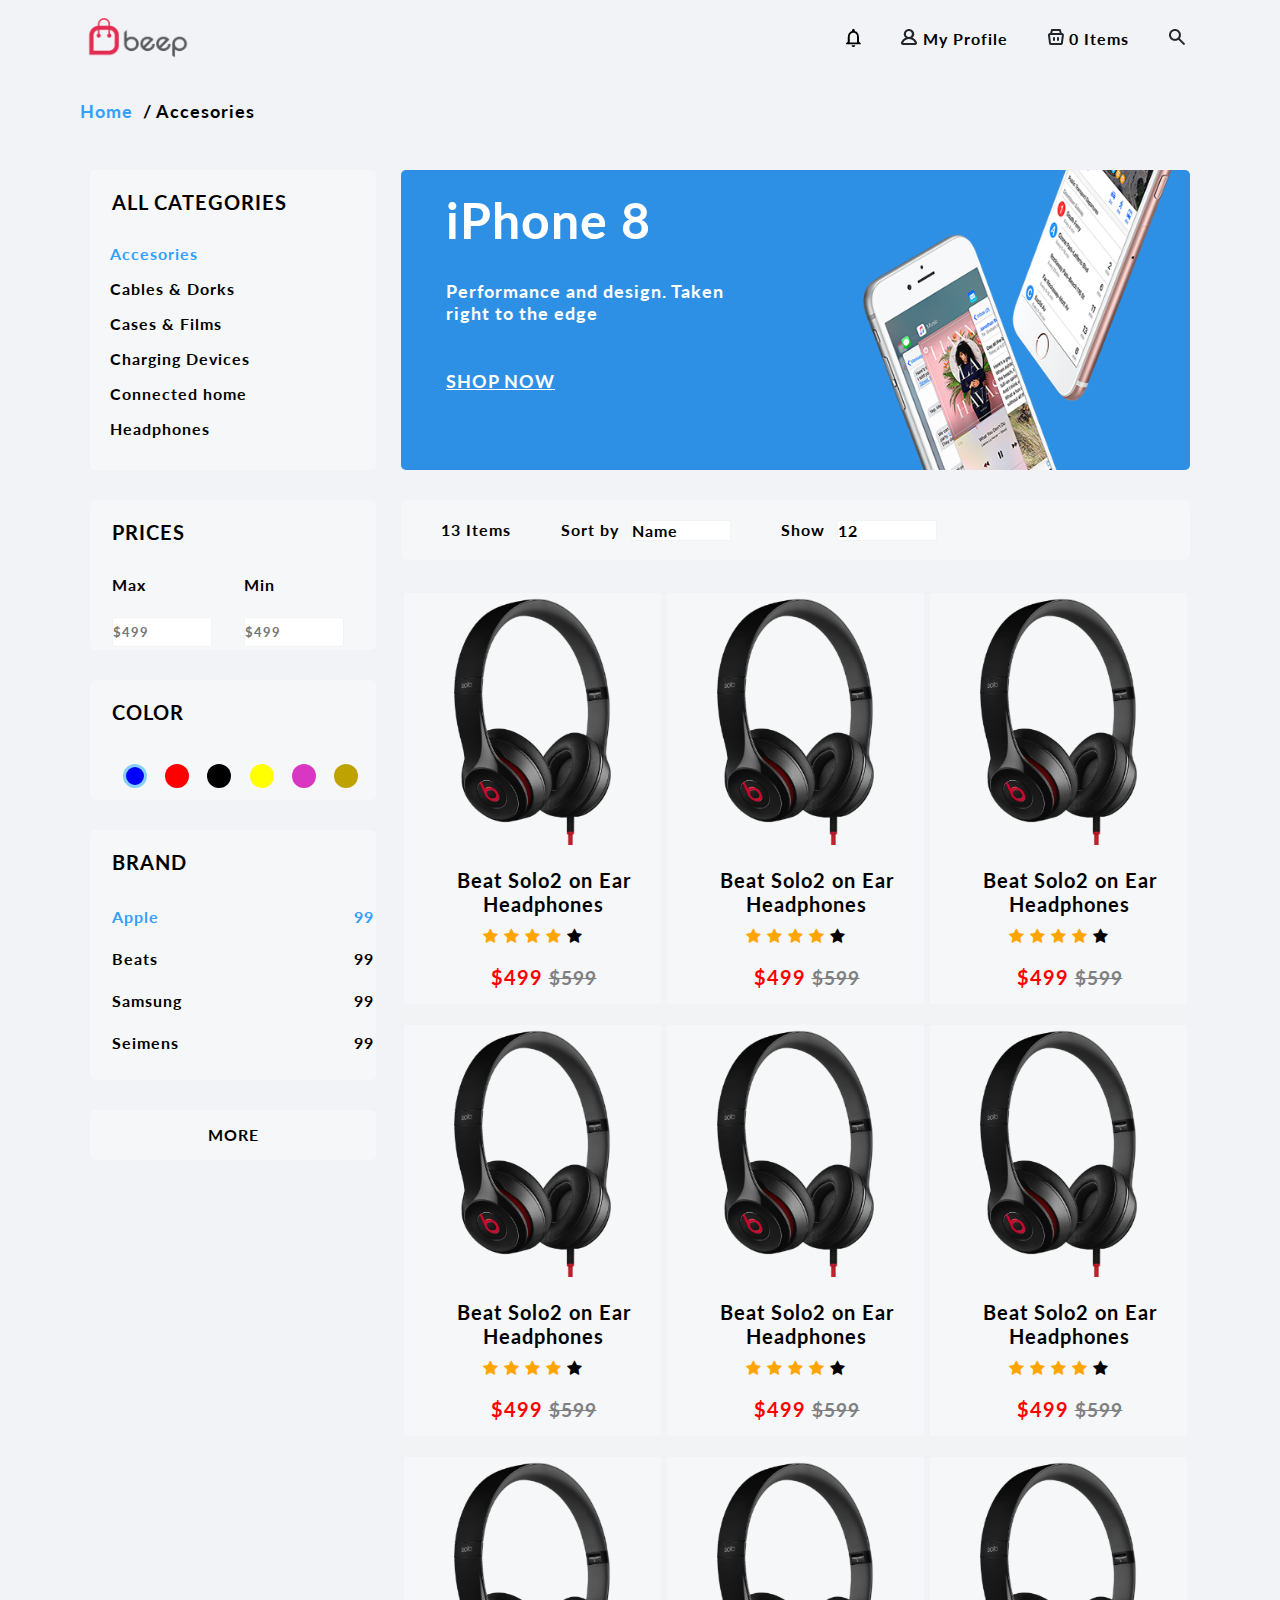
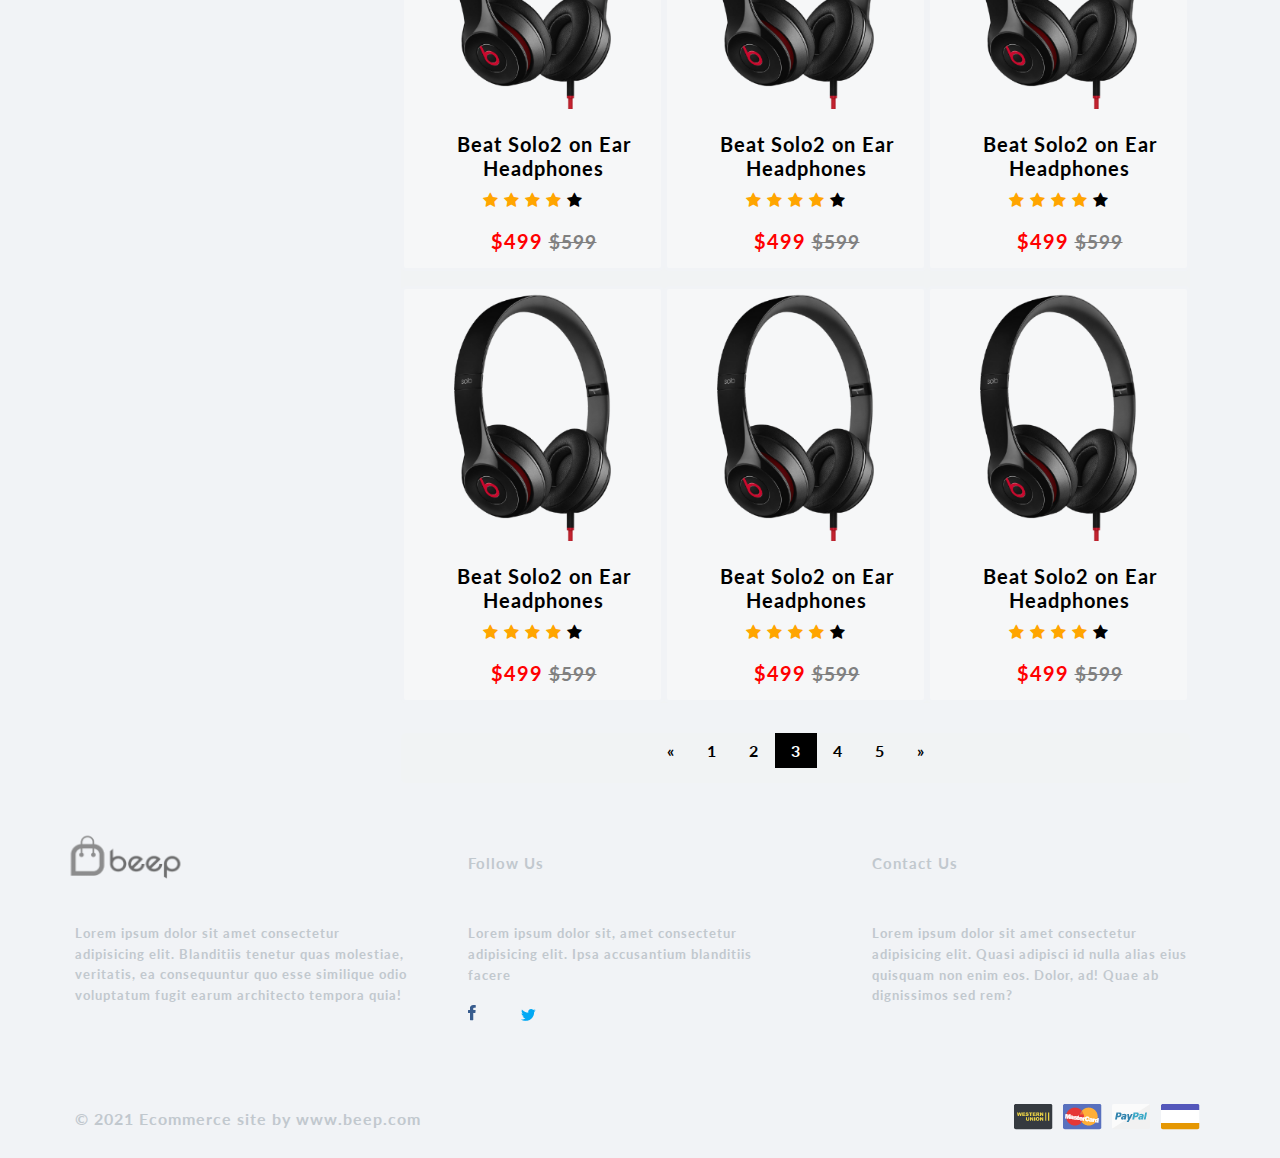
<file: index.html>
<!DOCTYPE html>
<html lang="en">
<head>
    <meta charset="UTF-8">
    <meta http-equiv="X-UA-Compatible" content="IE=edge">
    <meta name="viewport" content="width=device-width, initial-scale=1.0">
    <link rel="preconnect" href="https://fonts.gstatic.com">
    <link href="https://fonts.googleapis.com/css2?family=Lato:wght@300&display=swap" rel="stylesheet">
    <link rel="stylesheet" href="https://cdnjs.cloudflare.com/ajax/libs/font-awesome/4.7.0/css/font-awesome.min.css">
    <link rel="stylesheet" href="first_page.css">
    <title>beep | Welcome</title>
</head>
<body>
    <div class="container">
        <div class="navbar">
            <div class="logo">
                <img src="images/beep-1@2x.png" alt="" width="125px">
            </div>
            <nav>
                <ul>
                    <li><a href="#"><img src="images/Icon material-notifications-none.png" alt=""></a></li>
                    <li><a href="#"><img src="images/profile_close_2.png" alt=""></a>  My Profile</li>
                    <li><a href="#"><img src="images/bag_3.png" alt=""></a>  0 Items</li>
                    <li><a href="#"><img src="images/search-icon.png" alt=""></a></li>
                </ul>
            </nav>
        </div>
    </div>
    <div class="container">
        <p><a href="#" style="color: #33a0ff;">Home&nbsp;</a>&nbsp;/&nbsp;Accesories</p>
    </div>

    <div class="container">
        <div class="main">
            <div class="sidebar">
                    <div class="catgry">
                        <h4>ALL CATEGORIES</h4>
                        <ul>
                            <li><a href="#" style="color: #33a0ff;">Accesories</a></li>
                            <li><a href="#">Cables & Dorks</a></li>
                            <li><a href="#">Cases & Films</a></li>
                            <li><a href="#">Charging Devices</a></li>
                            <li><a href="#">Connected home</a></li>
                            <li><a href="#">Headphones</a></li>
                        </ul>
                    </div>
                    <div class="prices">
                        <h4>PRICES</h4>
                        <tr><td>&nbsp;</td></tr>
                        <table>
                          <tr>
                            <td style="width:100%">Max</td>
                            <td>Min</td>
                          </tr>
                          <tr><td>&nbsp;</td></tr>
                          <tr>
                            <td><input type="number" placeholder="$499"></td>
                            
                            <td><input type="number" placeholder="$499"></td>
                          </tr>
                        </table>
                    </div>
                    <div class="color">
                        <h4>COLOR</h4>
                        <div class="choose" style="display: flex;">
                            <div class="circles" style="background-color:blue ;"></div>
                            <div class="circles" style="background-color:red ;"></div>
                            <div class="circles" style="background-color:black ;"></div>
                            <div class="circles" style="background-color:yellow;"></div>
                            <div class="circles" style="background-color:rgb(218, 54, 196) ;"></div>
                            <div class="circles" style="background-color:rgb(190, 162, 0) ;"></div>
                        </div>
                    </div>
                    <div class="brand">
                        <h4>BRAND</h4>  
                        <table>
                            <tr><td>&nbsp;</td></tr>
                            <tr>
                                <td style="width:100%">Apple</td>
                                <td>99</td>
                            </tr>
                            <tr><td>&nbsp;</td></tr>
                            <tr>
                                <td>Beats</td>
                                <td>99</td>
                            </tr>
                            <tr><td>&nbsp;</td></tr>
                            <tr>
                                <td>Samsung</td>
                                <td>99</td>
                            </tr>
                            <tr><td>&nbsp;</td></tr>
                            <tr>
                                <td>Seimens</td>
                                <td>99</td>
                            </tr>
                        </table>
                    </div>
                    <div class="more">
                        MORE
                    </div>
            </div>

            <div class="details">
                <div class="header">
                    <p style="font-size:50px;">iPhone 8</p>
                    <div style="font-size: 16px; width: 400px;">
                        <p>Performance and design. Taken right to the edge</p>
                    </div>
                    <p style="text-decoration: underline; cursor: pointer;">SHOP NOW</p>
                </div>

                <div class="filter">
                  <div class="navbar">
                    <nav>
                        <ul style="float: left;">
                            <li id="filter_lis">13 Items</li>
                            <span>Sort by &nbsp;</span>
                            <li id="filter_lis">
                              <div class="dropdown">
                                <button class="dropbtn">Name</button>
                                <div class="dropdown-content">
                                  <a href="#">Price high to low</a>
                                  <a href="#">Price Low to high</a>
                                  <a href="#">Latest Trends</a>
                                </div>
                              </div>
                            </li>
                            <span>Show &nbsp;</span> 
                            <li id="filter_lis">
                              <div class="dropdown">
                                <button class="dropbtn">12</button>
                                <div class="dropdown-content">
                                  <a href="#">9</a>
                                  <a href="#">6</a>
                                  <a href="#">3</a>
                                </div>
                              </div>
                            </li>
                        </ul>
                    </nav>
                </div>
                </div>
                <div class="products">
                    <div class="row">
                        <div class="column">
                          <img src="images/Rectangle 5@2x.png" style="width:100%">
                          <h4>Beat Solo2 on Ear Headphones</h4>
                          <span class="fa fa-star checked"></span>
                          <span class="fa fa-star checked"></span>
                          <span class="fa fa-star checked"></span>
                          <span class="fa fa-star checked"></span>
                          <span class="fa fa-star"></span>
                          <h4>$499&nbsp;<s>$599</s></h4>
                        </div>
                        <div class="column">
                          <img src="images/Rectangle 5@2x.png" style="width:100%">
                          <h4>Beat Solo2 on Ear Headphones</h4>
                          <span class="fa fa-star checked"></span>
                          <span class="fa fa-star checked"></span>
                          <span class="fa fa-star checked"></span>
                          <span class="fa fa-star checked"></span>
                          <span class="fa fa-star"></span>
                          <h4>$499&nbsp;<s>$599</s></h4>
                        </div>
                        <div class="column">
                          <img src="images/Rectangle 5@2x.png" style="width:100%">
                          <h4>Beat Solo2 on Ear Headphones</h4>
                          <span class="fa fa-star checked"></span>
                          <span class="fa fa-star checked"></span>
                          <span class="fa fa-star checked"></span>
                          <span class="fa fa-star checked"></span>
                          <span class="fa fa-star"></span>
                          <h4>$499&nbsp;<s>$599</s></h4>
                        </div>
                      </div>
                      <div class="row">
                        <div class="column">
                          <img src="images/Rectangle 5@2x.png" style="width:100%">
                          <h4>Beat Solo2 on Ear Headphones</h4>
                          <span class="fa fa-star checked"></span>
                          <span class="fa fa-star checked"></span>
                          <span class="fa fa-star checked"></span>
                          <span class="fa fa-star checked"></span>
                          <span class="fa fa-star"></span>
                          <h4>$499&nbsp;<s>$599</s></h4>
                        </div>
                        <div class="column">
                          <img src="images/Rectangle 5@2x.png" style="width:100%">
                          <h4>Beat Solo2 on Ear Headphones</h4>
                          <span class="fa fa-star checked"></span>
                          <span class="fa fa-star checked"></span>
                          <span class="fa fa-star checked"></span>
                          <span class="fa fa-star checked"></span>
                          <span class="fa fa-star"></span>
                          <h4>$499&nbsp;<s>$599</s></h4>
                        </div>
                        <div class="column">
                          <img src="images/Rectangle 5@2x.png" style="width:100%">
                          <h4>Beat Solo2 on Ear Headphones</h4>
                          <span class="fa fa-star checked"></span>
                          <span class="fa fa-star checked"></span>
                          <span class="fa fa-star checked"></span>
                          <span class="fa fa-star checked"></span>
                          <span class="fa fa-star"></span>
                          <h4>$499&nbsp;<s>$599</s></h4>
                        </div>
                      </div>
                      <div class="row">
                        <div class="column">
                          <img src="images/Rectangle 5@2x.png" style="width:100%">
                          <h4>Beat Solo2 on Ear Headphones</h4>
                          <span class="fa fa-star checked"></span>
                          <span class="fa fa-star checked"></span>
                          <span class="fa fa-star checked"></span>
                          <span class="fa fa-star checked"></span>
                          <span class="fa fa-star"></span>
                          <h4>$499&nbsp;<s>$599</s></h4>
                        </div>
                        <div class="column">
                          <img src="images/Rectangle 5@2x.png" style="width:100%">
                          <h4>Beat Solo2 on Ear Headphones</h4>
                          <span class="fa fa-star checked"></span>
                          <span class="fa fa-star checked"></span>
                          <span class="fa fa-star checked"></span>
                          <span class="fa fa-star checked"></span>
                          <span class="fa fa-star"></span>
                          <h4>$499&nbsp;<s>$599</s></h4>
                        </div>
                        <div class="column">
                          <img src="images/Rectangle 5@2x.png" style="width:100%">
                          <h4>Beat Solo2 on Ear Headphones</h4>
                          <span class="fa fa-star checked"></span>
                          <span class="fa fa-star checked"></span>
                          <span class="fa fa-star checked"></span>
                          <span class="fa fa-star checked"></span>
                          <span class="fa fa-star"></span>
                          <h4>$499&nbsp;<s>$599</s></h4>
                        </div>
                      </div>
                      <div class="row">
                        <div class="column">
                          <img src="images/Rectangle 5@2x.png" style="width:100%">
                          <h4>Beat Solo2 on Ear Headphones</h4>
                          <span class="fa fa-star checked"></span>
                          <span class="fa fa-star checked"></span>
                          <span class="fa fa-star checked"></span>
                          <span class="fa fa-star checked"></span>
                          <span class="fa fa-star"></span>
                          <h4>$499&nbsp;<s>$599</s></h4>
                        </div>
                        <div class="column">
                          <img src="images/Rectangle 5@2x.png" style="width:100%">
                          <h4>Beat Solo2 on Ear Headphones</h4>
                          <span class="fa fa-star checked"></span>
                          <span class="fa fa-star checked"></span>
                          <span class="fa fa-star checked"></span>
                          <span class="fa fa-star checked"></span>
                          <span class="fa fa-star"></span>
                          <h4>$499&nbsp;<s>$599</s></h4>
                        </div>
                        <div class="column">
                          <img src="images/Rectangle 5@2x.png" style="width:100%">
                          <h4>Beat Solo2 on Ear Headphones</h4>
                          <span class="fa fa-star checked"></span>
                          <span class="fa fa-star checked"></span>
                          <span class="fa fa-star checked"></span>
                          <span class="fa fa-star checked"></span>
                          <span class="fa fa-star"></span>
                          <h4>$499&nbsp;<s>$599</s></h4>
                        </div>
                      </div>
                </div>
                <div class="page_nav">
                  <div class="pagination">
                    <a href="#">&laquo;</a>
                    <a href="#">1</a>
                    <a href="#">2</a>
                    <a class="active" href="#">3</a>
                    <a href="#">4</a>
                    <a href="#">5</a>
                    <a href="#">&raquo;</a>
                  </div>
                </div>
            </div>
        </div>
    </div>

    <div class="container" style="margin-top: 30px;">
      <div class="footer">
        <div class="row" style="flex-wrap: wrap;">
          <div class="first">
              <img src="images/beep@2x.png" alt="">
              <h5>Lorem ipsum dolor sit amet consectetur adipisicing elit. Blanditiis tenetur quas molestiae, veritatis, ea consequuntur quo esse similique odio voluptatum fugit earum architecto tempora quia!</h5>
          </div>
          <div class="second">
              <p id="footer_ps">Follow Us</p>
              <h5>Lorem ipsum dolor sit, amet consectetur adipisicing elit. Ipsa accusantium blanditiis facere</h5>
              <div class="links">
                <img src="images/facebook.png" alt="">
                <img src="images/twitter.png" alt=""> 
              </div>
          </div>
          <div class="third">
              <p id="footer_ps">Contact Us</p>
              <h5>Lorem ipsum dolor sit amet consectetur adipisicing elit. Quasi adipisci id nulla alias eius quisquam non enim eos. Dolor, ad! Quae ab dignissimos sed rem?</h5>
          </div>
        </div>
      </div>
    </div>

    <div class="container" style="margin-top: 15px;">
      <div class="navbar">
          <div class="copyright">
              <span style="color: #c1c8ce;">&copy; 2021 Ecommerce site by www.beep.com</span>
          </div>
          <nav>
              <ul>
                  <li id="cards"><a href="#"><img src="images/Western-union.png" alt=""></a></li>
                  <li id="cards"><a href="#"><img src="images/Group 19.png" alt=""></a></li>
                  <li id="cards"><a href="#"><img src="images/Paypal.png" alt=""></a></li>
                  <li id="cards"><a href="#"><img src="images/Shape 327.png" alt=""></a></li>
              </ul>
          </nav>
      </div>
  </div>
</body>
</html>
</file>
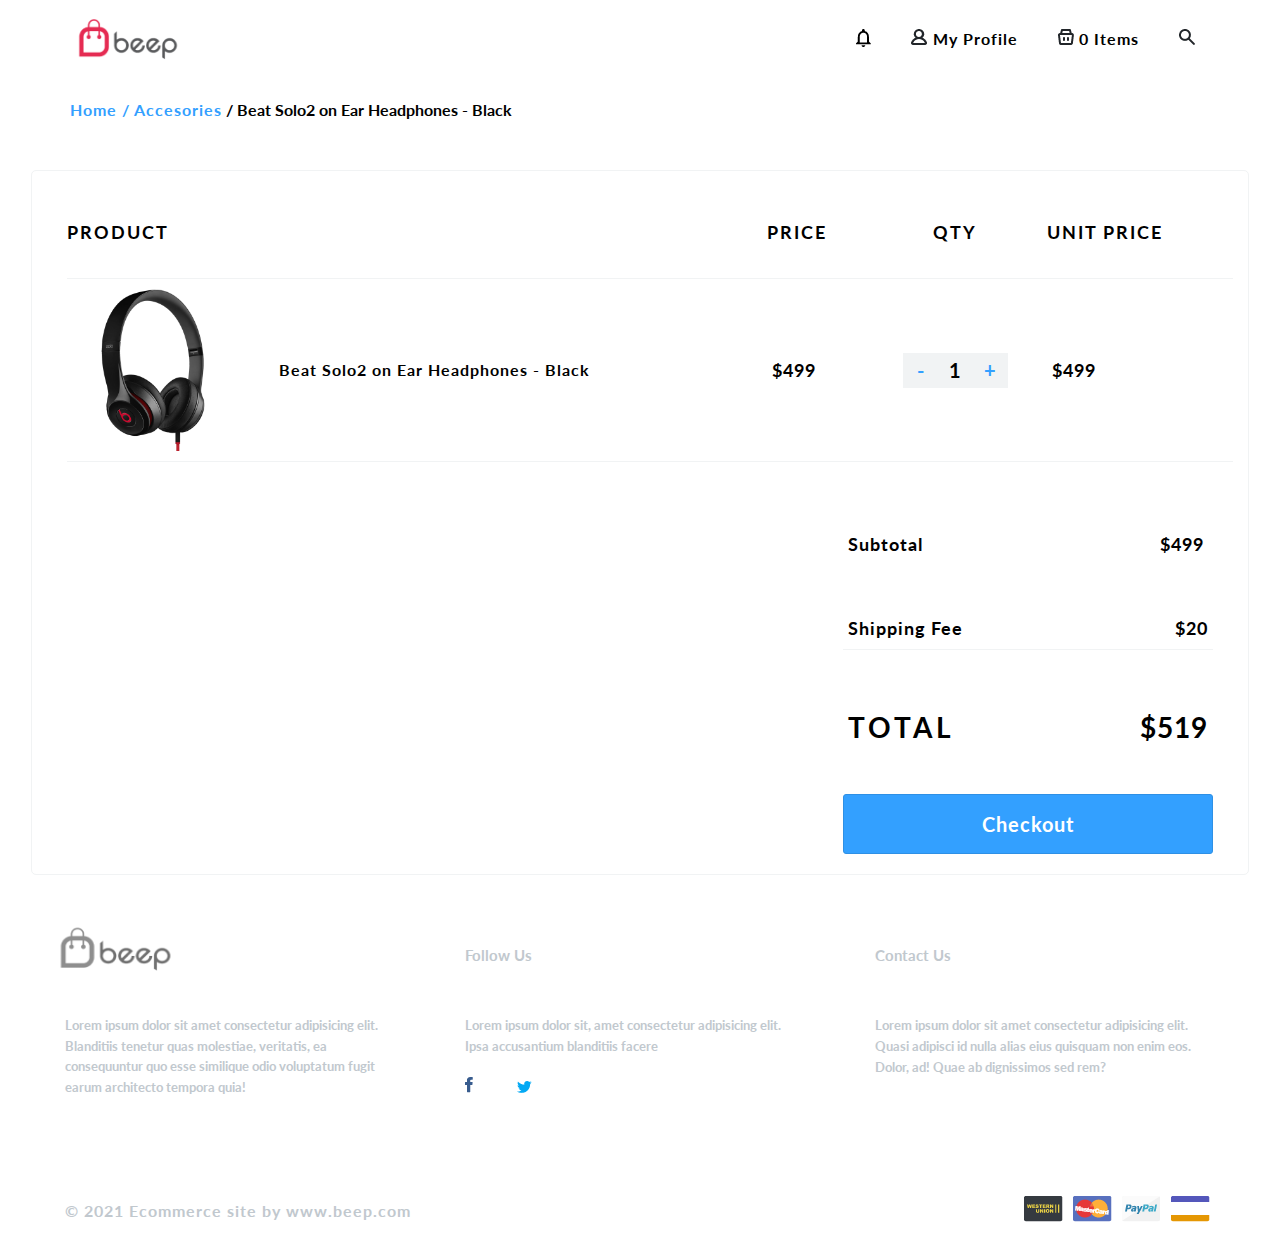
<file: cart.html>
<!DOCTYPE html>
<html lang="en">
<head>
    <meta charset="UTF-8">
    <meta http-equiv="X-UA-Compatible" content="IE=edge">
    <meta name="viewport" content="width=device-width, initial-scale=1.0">
    <link rel="preconnect" href="https://fonts.gstatic.com">
    <link href="https://fonts.googleapis.com/css2?family=Lato:wght@300&display=swap" rel="stylesheet">
    <!-- <link href="https://cdn.jsdelivr.net/npm/bootstrap@5.0.0-beta1/dist/css/bootstrap.min.css" rel="stylesheet" integrity="sha384-giJF6kkoqNQ00vy+HMDP7azOuL0xtbfIcaT9wjKHr8RbDVddVHyTfAAsrekwKmP1" crossorigin="anonymous"> -->
    <link rel="stylesheet" href="cart.css">
    <title>beep | Your Cart</title>
</head>
<body>
    <div class="container">
        <div class="navbar">
            <div class="logo">
                <img src="images/beep-1@2x.png" alt="" width="125px">
            </div>
            <nav>
                <ul>
                    <li><a href="#"><img src="images/Icon material-notifications-none.png" alt=""></a></li>
                    <li><a href="#"><img src="images/profile_close_2.png" alt=""></a>  My Profile</li>
                    <li><a href="#"><img src="images/bag_3.png" alt=""></a>  0 Items</li>
                    <li><a href="#"><img src="images/search-icon.png" alt=""></a></li>
                </ul>
            </nav>
        </div>
    </div>
    <div class="container">
        <p><a href="#">Home / Accesories</a>   /  Beat Solo2 on Ear Headphones - Black</p>
    </div>

    <div class="container" id="wrapper">
        <div class="cart">
            <table>
                <tr id="line">
                    <th style="width:700px">PRODUCT</th>
                    <th>PRICE</th>
                    <th>QTY</th>
                    <th>UNIT PRICE</th>
                </tr>
                <tr id="line">
                    <td>
                        <div class="logo">
                            <img src="images/Rectangle 5.png" alt="">
                            <div class="product_name">
                                <p style="padding-top: 35px;">Beat Solo2 on Ear Headphones - Black</p>
                            </div>
                        </div>
                    </td>
                    <td>$499</td>
                    <td>
                        <div class="btn-group" role="group" aria-label="Basic example">
                            <button type="button" class="btn btn-outline-secondary shadow-none">-</button>
                            <button type="text" class="btn btn-outline-secondary shadow-none">1</button>
                            <button type="button" class="btn btn-outline-secondary shadow-none">+</button>
                        </div>
                    </td>
                    <td>$499</td>
                </tr>
            </table>
        <div class="total-price">
            <table>
                <tr>
                    <td style="width:100%">Subtotal</td>
                    <td>$499</td>
                </tr>
                <tr><td>&nbsp;</td></tr>
                <tr>
                    <td>Shipping Fee</td>
                    <td>&nbsp;&nbsp&nbsp;$20</td>
                </tr>
            </table>
        </div>
        <div class="cost">
           <table>
                <tr>
                    <td style="font-size: 28px; width: 100%; letter-spacing: 4px;">TOTAL</td>
                    <td style="font-size: 28px;">$519</td>
                </tr>
            </table>
        </div>
        <div class="checkout">
            <input type="submit" value="Checkout">
        </div>
        </div>
        
    </div>

    <div class="container" style="margin-top: 30px;">
        <div class="footer">
          <div class="row" style="flex-wrap: wrap;">
            <div class="first">
                <img src="images/beep@2x.png" alt="">
                <h5>Lorem ipsum dolor sit amet consectetur adipisicing elit. Blanditiis tenetur quas molestiae, veritatis, ea consequuntur quo esse similique odio voluptatum fugit earum architecto tempora quia!</h5>
            </div>
            <div class="second">
                <p id="footer_ps">Follow Us</p>
                <h5>Lorem ipsum dolor sit, amet consectetur adipisicing elit. Ipsa accusantium blanditiis facere</h5>
                <div class="links">
                  <img src="images/facebook.png" alt="">
                  <img src="images/twitter.png" alt=""> 
                </div>
            </div>
            <div class="third">
                <p id="footer_ps">Contact Us</p>
                <h5>Lorem ipsum dolor sit amet consectetur adipisicing elit. Quasi adipisci id nulla alias eius quisquam non enim eos. Dolor, ad! Quae ab dignissimos sed rem?</h5>
            </div>
          </div>
        </div>
      </div>
  
      <div class="container" style="margin-top: 15px;">
        <div class="navbar">
            <div class="copyright">
                <span style="color: #c1c8ce;">&copy; 2021 Ecommerce site by www.beep.com</span>
            </div>
            <nav>
                <ul>
                    <li id="cards"><a href="#"><img src="images/Western-union.png" alt=""></a></li>
                    <li id="cards"><a href="#"><img src="images/Group 19.png" alt=""></a></li>
                    <li id="cards"><a href="#"><img src="images/Paypal.png" alt=""></a></li>
                    <li id="cards"><a href="#"><img src="images/Shape 327.png" alt=""></a></li>
                </ul>
            </nav>
        </div>
    </div>
</body>
</html>
</file>
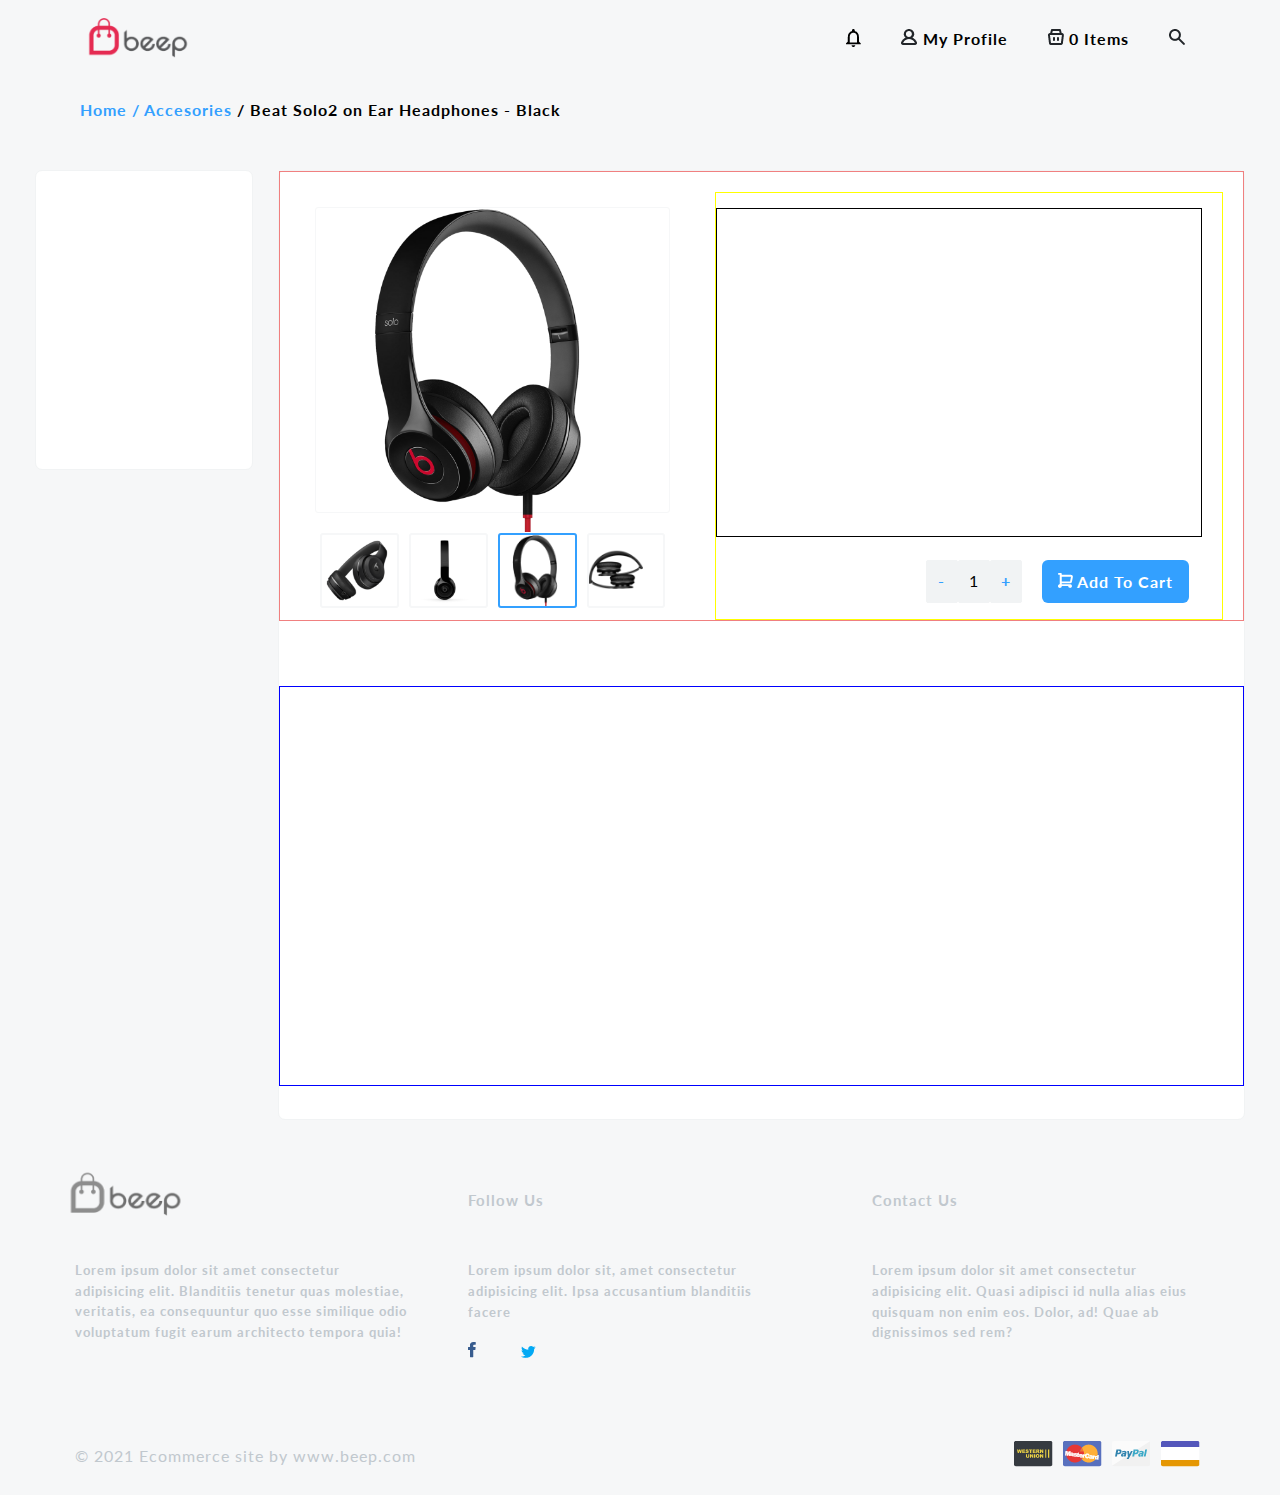
<file: product_details.html>
<!DOCTYPE html>
<html lang="en">
<head>
    <meta charset="UTF-8">
    <meta http-equiv="X-UA-Compatible" content="IE=edge">
    <meta name="viewport" content="width=device-width, initial-scale=1.0">
    <link rel="preconnect" href="https://fonts.gstatic.com">
    <link href="https://fonts.googleapis.com/css2?family=Lato:wght@300&display=swap" rel="stylesheet">
    <link rel="stylesheet" href="product.css">
    <title>beep | Product Details</title>
</head>
<body>
    <div class="container">
        <div class="navbar">
            <div class="logo">
                <img src="images/beep-1@2x.png" alt="" width="125px">
            </div>
            <nav>
                <ul>
                    <li><a href="#"><img src="images/Icon material-notifications-none.png" alt=""></a></li>
                    <li><a href="#"><img src="images/profile_close_2.png" alt=""></a>  My Profile</li>
                    <li><a href="#"><img src="images/bag_3.png" alt=""></a>  0 Items</li>
                    <li><a href="#"><img src="images/search-icon.png" alt=""></a></li>
                </ul>
            </nav>
        </div>
    </div>
    <div class="container">
        <p><a href="#">Home / Accesories</a>   /  Beat Solo2 on Ear Headphones - Black</p>
    </div>

    <div class="container">
        <div class="main">
            <div class="sidebar">
                    
            </div>

            <div class="details">
                <div class="product" style="display: flex;border: 1px solid lightcoral;">
                    <div class="pics">
                        <div class="pic1">
                            <img src="images/Rectangle 5@2x.png">
                        </div>

                        <div class="small_pics" style="display: flex;">
                            <div class="pic2">
                                <img src="images/_0053_rgb_MP582-RGB-bttm_V2.png">
                            </div>
                            <div class="pic3">
                                <img src="images/_0066_rgb_MNEN2-RGB-side_V2.png">
                            </div>
                            <div class="pic4">
                                <img src="images/Rectangle 5.png">
                            </div>
                            <div class="pic5">
                                <img src="images/151101_bbd_sodc_blk_06.png">
                            </div>
                        </div>
                    </div>

                    <div class="price_info" style="border: 1px solid yellow;">
                        <div class="price" style="border: 1px solid black;">

                        </div>

                        <div class="qty_add">
                            <div class="qty">
                                <div class="minus">
                                    -
                                </div>
                                <div class="add">
                                    1
                                </div>
                                <div class="plus">
                                    +
                                </div>
                            </div>
                            
                            <div class="add_cart">
                                <img src="images/cart_2.png">
                                Add To Cart
                            </div>
                        </div>
                    </div>
                </div>

                <div class="info" style="border: 1px solid blue;">

                </div>
            </div>
        </div>
            
    </div>

    <div class="container" style="margin-top: 30px;">
        <div class="footer">
          <div class="row"">
            <div class="first">
                <img src="images/beep@2x.png" alt="">
                <h5>Lorem ipsum dolor sit amet consectetur adipisicing elit. Blanditiis tenetur quas molestiae, veritatis, ea consequuntur quo esse similique odio voluptatum fugit earum architecto tempora quia!</h5>
            </div>
            <div class="second">
                <p id="footer_ps">Follow Us</p>
                <h5>Lorem ipsum dolor sit, amet consectetur adipisicing elit. Ipsa accusantium blanditiis facere</h5>
                <div class="links">
                  <img src="images/facebook.png" alt="">
                  <img src="images/twitter.png" alt=""> 
                </div>
            </div>
            <div class="third">
                <p id="footer_ps">Contact Us</p>
                <h5>Lorem ipsum dolor sit amet consectetur adipisicing elit. Quasi adipisci id nulla alias eius quisquam non enim eos. Dolor, ad! Quae ab dignissimos sed rem?</h5>
            </div>
          </div>
        </div>
      </div>
  
      <div class="container" style="margin-top: 15px;">
        <div class="navbar">
            <div class="copyright">
                <span style="color: #c1c8ce;">&copy; 2021 Ecommerce site by www.beep.com</span>
            </div>
            <nav>
                <ul>
                    <li id="cards"><a href="#"><img src="images/Western-union.png" alt=""></a></li>
                    <li id="cards"><a href="#"><img src="images/Group 19.png" alt=""></a></li>
                    <li id="cards"><a href="#"><img src="images/Paypal.png" alt=""></a></li>
                    <li id="cards"><a href="#"><img src="images/Shape 327.png" alt=""></a></li>
                </ul>
            </nav>
        </div>
    </div>
</body>
</html>
</file>
<file: first_page.css>
*{
    box-sizing: border-box;
    margin: 0;
    padding: 0;
    font-family: 'Lato' , sans-serif;
    letter-spacing: 1px;
}
html{
    scroll-behavior: smooth;
}
body{
    background-color: #f1f3f6;
}

.navbar{
    display: flex;
    align-items: center;
    padding: 40px;
    height: 80px;
}

nav{
    flex: 1;
}

nav ul{
    display:flex;
    float: right;
    list-style-type: none;
}

nav ul li{
    display: inline-block;
    font-family:'Lato', sans-serif;
    font-weight: bold;
    font-size: 16px;
    margin: 20px;
    cursor: pointer;
}

.container{
    max-width: 1300px;
    margin: auto;
    padding-left: 35px;
    padding-right: 35px;
}

.container p{
    font-weight: bold;
    font-size: 18px;
    height: 90px;
    margin:0 45px;
    padding-top: 20px;
}

.container a{
    text-decoration: none;
    color:black;
    letter-spacing: 1px;
}
.container a:hover{
    color: #33a0ff;
    transition: .5s;
}

.main{
    display: flex;
    padding: 0px 55px;
    height: auto;
}
.sidebar{
    width: 300px;
    margin-right: 25px;
}

h4{
    padding:20px 0px 0px 22px;
}

.catgry{
    height: 300px;
    background-color: #f6f7f8;
    border-radius: 5px;
    margin-bottom: 30px;
}

.catgry ul{
    list-style-type: none;
    border-radius: 5px;
    padding-top: 10px;
    padding-left: 10px;
}

.catgry ul li{
    padding: 10px;
    font-weight: bold;
    height: 35px;
}

.catgry ul li a{
    text-decoration: none;
}

.prices{
    height: 150px;
    background-color:#f6f7f8;
    border-radius: 5px;
    margin-bottom: 30px;
}
input[type="number"]{
    width: 100px;
    height: 30px;
    font-weight: bold;
    margin-right: 30px;
    border: 1px solid #f1f3f6;
    outline:none;
}


.color{
    height: 120px;
    background-color: #f6f7f8;
    margin-bottom: 30px;
    border-radius: 5px;
}

.choose{
    display: flex;
    padding-left: 25px;
    justify-content: space-evenly;
}
.circles{
    background: #f6f7f8;
    border-radius: 50%;
    height: 1.5em;
    width: 1.5em;
    margin-top: 30px;
    margin-right: 10px;
    cursor: pointer;
}
.circles:first-child{
    border: 0.1875em solid lightskyblue;
}
.brand{
    height: 250px;
    background-color: #f6f7f8;
    margin-bottom: 30px;
    border-radius: 5px;
}

table{
    padding-left: 20px;
}
.brand table tr{
    cursor: pointer;
}
.brand table tr:hover{
    color: #33a0ff;
    transition: .5s;
}
table tr:nth-child(2){
    color: #33a0ff;
}

table td{
    font-size: 12pt;
    font-weight: bolder;
}
.more{
    height: 50px;
    background-color: #f6f7f8;
    border-radius: 5px;
    text-align: center;
    font-weight: bold;
    padding: 15px 0 15px 0;
    cursor: pointer;
}
.more:hover{
    background-color: #f1f3f4;
    transition: .5s;
}

.details{
    width: 80%;
}

.header{
    height: 300px;
    margin-bottom: 30px;
    color: white;
    background-color: #2e90e5;
    border-radius: 5px;
    background-image: url("images/iPhone6s_discover_desktop_08_iOS9.png");
    background-position: right;
    background-repeat: no-repeat;
}
.top #info{
    margin: 0px;
    padding-top: 30px;
    font-size: 16px;
}

.filter{
    height: 60px;
    margin-bottom: 30px;
    background-color: #f6f7f8;
    border-radius: 5px;
}
#filter_lis{
    margin: 0px 50px 20px 0px;
}
span{
    font-size: 16px;
    font-weight: bold;
}

.dropbtn {
    background-color: white;
    margin-left: 2px;
    color: black;
    font-weight: bold;
    width: 100px;
    text-align: left;
    font-size: 16px;
    border: 1px solid #f1f3f4;
    cursor: pointer;
}

.dropdown {
    position: relative;
    display: inline-block;
}

.dropdown-content {
    display: none;
    position: absolute;
    background-color: #f9f9f9;
    min-width: 150px;
    box-shadow: 0px 8px 16px 0px rgba(0,0,0,0.2);
    z-index: 1;
}
  
.dropdown-content a {
    color: black;
    padding: 12px 16px;
    text-decoration: none;
    display: block;
  }
.dropdown-content a:hover {
    background-color: #f1f1f1;
}
.dropdown:hover .dropdown-content {
    display: block;
}
  
.dropdown:hover .dropbtn {
    background-color: #f1f3f4;
    transition: .5s;
}

.products{
    background-color: #f1f3f4;
    margin-bottom: 30px;
    border-radius: 5px;
}
.row {
    display: flex;
    margin-bottom: 15px;
}
  
.column {
    flex: 33.33%;
    justify-content: space-evenly;
    padding: 5px;
    text-align: center;
    cursor: pointer;
    border: 3px solid #f1f3f6;
    background-color: #f6f7f8;
    border-radius: 5px;
}

h4{
    font-size: 20px;
    margin-bottom: 10px;
    font-weight: bold;
}
.products h4:last-child{
    color: red;
    font-weight: bold;
}

s{
    font-size: 14pt;
    color: grey;
}
.checked {
    color: orange;
}

.page_nav{
    background-color: #f1f3f4;
    height: 50px;
    border-radius: 5px;
}

.pagination {
    display: flex;
    justify-content: center;
}
  
.pagination a {
    color: black;
    padding: 8px 16px;
    text-decoration: none;
    font-weight: bold;
}
  
.pagination a.active {
    background-color: black;
    color: white;
  }
  
.pagination a:hover:not(.active){
    background-color: #f1f3f4;
}

.first,.second,.third{
    flex: 33.33%;
    width: 100%;
    justify-content: space-evenly;
    width: 250px;
    height: 250px;
    color: #c1c8ce;
    line-height: 1.3em;
}

.first h5{
    padding: 30px 30px 0px 40px;
}

.first img{
    width: 160px;
    height: 60px;
    padding-left: 20px;
    margin-top: 15px;
}


.second,.third{
    padding: 20px 50px 0px 30px;
}

#footer_ps{
    margin-left: 0px;
    font-size: 15px;
}

.links{
    margin-top: 20px;
}
.links img{
    margin-right: 40px;
    cursor: pointer;
}

#cards{
    margin: 5px;
}
</file>
<file: cart.css>
*{
    box-sizing: border-box;
    margin: 0;
    padding: 0;
    font-family:'Lato', sans-serif;
}

.navbar{
    display: flex;
    align-items: center;
    padding: 40px;
    height: 80px;
    font-weight: bold;
    letter-spacing: 1px;
}

nav{
    flex: 1;
    text-align: right;
}

nav ul{
    display:flex;
    float: right;
    list-style-type: none;
}

nav ul li{
    display: inline-block;
    font-family:'Lato', sans-serif;
    font-weight: bold;
    margin: 20px;
}

.container{
    max-width: 1300px;
    margin: auto;
    padding-left: 25px;
    padding-right: 25px;
}
.container p{
    font-weight: bold;
    font-size: 16px;
    height: 90px;
    margin:0 45px;
    padding-top: 20px;
}
.container a{
    text-decoration: none;
    color: #33a0ff;
    letter-spacing: 1px;
}

#wrapper{
    max-width: 1218px;
    margin: auto;
    padding-left: 25px;
    padding-right: 25px;
    display: grid;
    border:1px solid #f1f3f4;
    border-radius: 5px;
    outline: none;
}

#wrapper table{
    width: 100%;
    border-collapse: collapse;
    margin: 10px;
    letter-spacing: 1px;
}
.logo{
    display: flex;
    flex-wrap: wrap;
    align-items: center;
}  
.cart th{
    text-align: left;
    padding-top: 40px;
    padding-bottom: 35px;
    font-size: 18px;
    font-weight: bold;
    letter-spacing: 2px;
}
.cart th:nth-child(3){
    text-align: center;
}

td{
    padding: 10px 5px;
    font-size: 18px;
    font-weight: bold;
    align-items: center;
}
.btn-group{
    display: flex;
    justify-content: center;
    flex-wrap: wrap;
}

button[type="button"]{
    
    width: 35px;
    height: 35px;
    color: #33a0ff ;
    background-color: #f1f3f4 ;
    font-size: 20px;
    font-weight: bold ;
    border: 2px solid #f1f3f4;
    cursor: pointer;
    outline: none;
}
button[type="button"]:hover{
    background-color: #f6f7f8 ;
    transition: .5s ;
}
button[type="text"]{
    width: 35px;
    height: 35px;
    font-size: 20px;
    border: 2px solid #f1f3f4 ;
    background-color: #f1f3f4;
    color: black;
    font-weight: bold;
    outline: none;
}

td:nth-child(3){
    text-align: center;
}
#line{
    border-bottom: 1px solid #f1f3f4;
}
.total-price{
    margin-top: 51px;
    display: flex;
    justify-content: flex-end;
    letter-spacing: 1px;
}
.total-price table{
    width: 100%;
    max-width: 370px;
}

.total-price tr:last-child{
    border-bottom: 1px solid #f1f3f4;

}

.cost{
    margin-top: 30px;
    display: flex;
    justify-content: flex-end;
}
.cost table{
    width: 100%;
    max-width: 370px;
}
.cost tr td:last-child{
    padding-left: 105px;
}

.checkout{
    margin-top: 30px;
    display: flex;
    justify-content: flex-end;
}
input[type="submit"]{
    width: 100%;
    max-width: 370px;
    height: 60px;
    color: white;
    background: #33a0ff;
    font-size: 20px;
    font-weight: bold;
    border:1px solid #2e90e5;
    border-radius: 3px;
    margin-bottom: 20px;
    margin-right: 10px;
    cursor: pointer;
    outline: none;
    letter-spacing: 1px;
}

input[type="submit"]:hover{
    background-color:  #2e90e5;
    transition: .5s;
}

.row {
    display: flex;
    margin-bottom: 15px;
}
.first,.second,.third{
    flex: 33.33%;
    width: 100%;
    justify-content: space-evenly;
    width: 250px;
    height: 250px;
    color: #c1c8ce;
    line-height: 1.3em;
}

.first h5{
    padding: 30px 30px 0px 40px;
}

.first img{
    width: 160px;
    height: 60px;
    padding-left: 20px;
    margin-top: 15px;
}


.second,.third{
    padding: 20px 50px 0px 30px;
}

#footer_ps{
    margin-left: 0px;
    font-size: 15px;
}

.links{
    margin-top: 20px;
}
.links img{
    margin-right: 40px;
    cursor: pointer;
}

#cards{
    margin: 5px;
}
</file>
<file: product.css>
*{
    box-sizing: border-box;
    margin: 0;
    padding: 0;
    font-family: 'Lato' , sans-serif;
    letter-spacing: 1px;
}
body{
    background-color: #f6f7f8;
}

.navbar{
    display: flex;
    align-items: center;
    padding: 40px;
    height: 80px;
}

nav{
    flex: 1;
    text-align: right;
}

nav ul{
    display:flex;
    float: right;
    list-style-type: none;
}

nav ul li{
    display: inline-block;
    font-family:'Lato', sans-serif;
    font-weight: bold;
    font-size: 16px;
    margin: 20px;
}

.container{
    max-width: 1300px;
    margin: auto;
    padding-left: 35px;
    padding-right: 35px;
}

.container p{
    font-weight: bold;
    font-size: 16px;
    height: 90px;
    margin:0 45px;
    padding-top: 20px;
}
.container a{
    text-decoration: none;
    color: #33a0ff;
    letter-spacing: 1px;
}

.main{
    display: flex;
}
.sidebar{
    width: 300px;
    height: 300px;
    background-color: white;
    border: 1px solid #f1f3f4;
    border-radius: 7px;
    margin-right: 25px;
}

.details{
    width: 80%;
    height: 950px;
    background-color: white;
    border: 1px solid #f1f3f4;
    border-radius: 7px;
}

.product{
    height: 450px;
    padding: 20px 20px 0px 20px;
}

.pics{
    width: 45%;
    margin-right: 30px;
    padding: 15px;
}

.pic1{
    height: 77%;
    margin-bottom: 20px;
    border: 1px solid #f6f7f8;
    border-radius: 3px;
}

.small_pics{
    height: 20%;
}

.pic2,.pic3,.pic4,.pic5{
    border: 2px solid #f6f7f8;
    border-radius: 3px;
    margin: 0px 5px 5px 5px;
    width: 25%;
    cursor: pointer;
}
    
.pic4{
    border: 2px solid #33a0ff;
}
.pic4 img{
    max-width: 100%;
    max-height: 100%;
}

.price_info{
    width: 55%;
    padding-top: 15px;
    padding-right: 20px;
}

.price{
    height: 80%;
    margin-bottom: 10px;
}

.qty_add{
    display: flex;
    flex-direction: row;
    height: 17%;
    padding: 13px 13px 13px 210px;
}

.qty{
    display: flex;
    width: 108px;
    height: 43px;
    margin-right: 20px;
}
.minus,.add,.plus{
    border: 1px solid #f1f3f4;
    background-color: #f1f3f4;
    border-radius: 2px;
    width: 35%;
    text-align:center;
    padding:10px;
}
.minus,.plus{
    color: #33a0ff;
    font-weight: bolder;
    cursor: pointer;
}
.minus:hover{
    background-color: #e5e8ea;
    transition: .5s;
}
.plus:hover{
    background-color: #e5e8ea;
    transition: .5s;
}

.add_cart{
    width: 164px;
    height: 43px;
    background-color: #33a0ff;
    border-radius: 6px;
    color: white;
    font-weight: bold;
    text-align:center;
    padding: 12px;
    cursor: pointer;
}
.add_cart:hover{
    background-color: #2e90e5;
    transition: .5s;
}

.info{
    margin-top: 65px;
    height:400px;
}

.row {
    display: flex;
    margin-bottom: 15px;
    flex-wrap: wrap;
}
.first,.second,.third{
    flex: 33.33%;
    width: 100%;
    justify-content: space-evenly;
    width: 250px;
    height: 250px;
    color: #c1c8ce;
    line-height: 1.3em;
}

.first h5{
    padding: 30px 30px 0px 40px;
}

.first img{
    width: 160px;
    height: 60px;
    padding-left: 20px;
    margin-top: 15px;
}


.second,.third{
    padding: 20px 50px 0px 30px;
}

#footer_ps{
    margin-left: 0px;
    font-size: 15px;
}

.links{
    margin-top: 20px;
}
.links img{
    margin-right: 40px;
    cursor: pointer;
}

#cards{
    margin: 5px;
}
</file>
